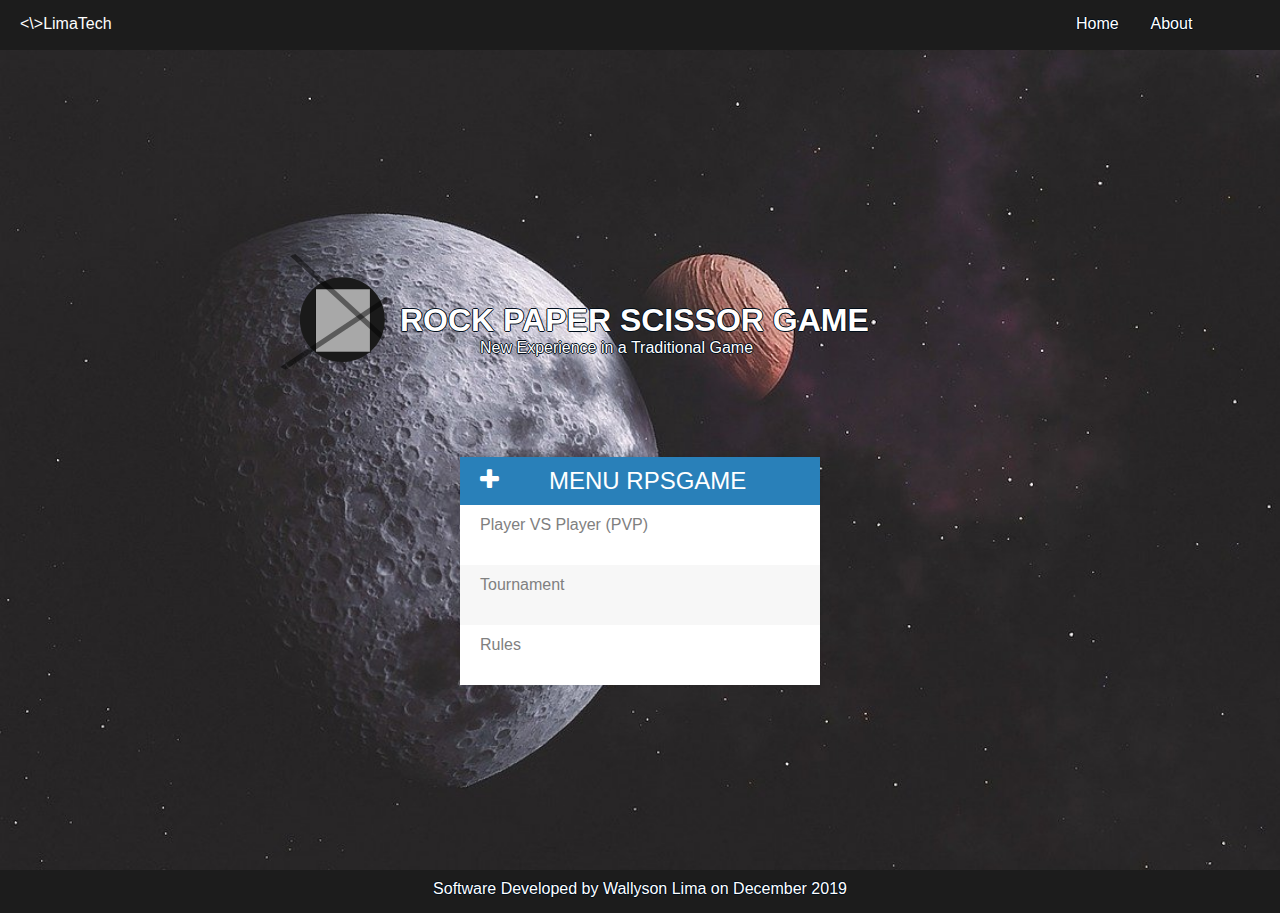
<file: FrontEnd/index.html>
<!DOCTYPE html>
<html>
    <head>
        <title>RPSGame</title>
        <link rel="stylesheet" type="text/css" href="https://stackpath.bootstrapcdn.com/font-awesome/4.7.0/css/font-awesome.min.css">
        <link rel="stylesheet" href="css/main.css">
        <script type="text/javascript" src="js/lib/jquery-3.3.1.min.js"></script>
        <link rel="stylesheet" type="text/css" href="css/todos.css">
    </head>

    <body>
        <nav id="menu">
            <ul>
                <li class="brand"><\>LimaTech</li>
                <li><a href="index.html">Home</a></li>
                <li><a href="about.html">About</a></li>
            </ul>
        </nav>

        <div class="container2">
            <img class="logo" src="images/logo.png">
            <h1 class="title">ROCK PAPER SCISSOR GAME</h1>
            <h7 class="subtitle">New Experience in a Traditional Game</h7>

            <div id="container" class="todo">
                <h1><i class="fa fa-plus"></i>MENU RPSGame</h1>
                <ul>
                    <li><span><i class="fa fa-linux"></i></span><a href="player.html">Player VS Player (PVP)</a></li>
                    <li><span><i class="fa fa-linux"></i></span><a href="#">Tournament</a></li>
                    <li><span><i class="fa fa-linux"></i></span><a href="rules.html">Rules</a></li>
                </ul>
            </div>
        </div>
    
        <footer>   
            <p class="foot">Software Developed by Wallyson Lima on December 2019</p>
        </footer>
    </body>
</html>
</file>
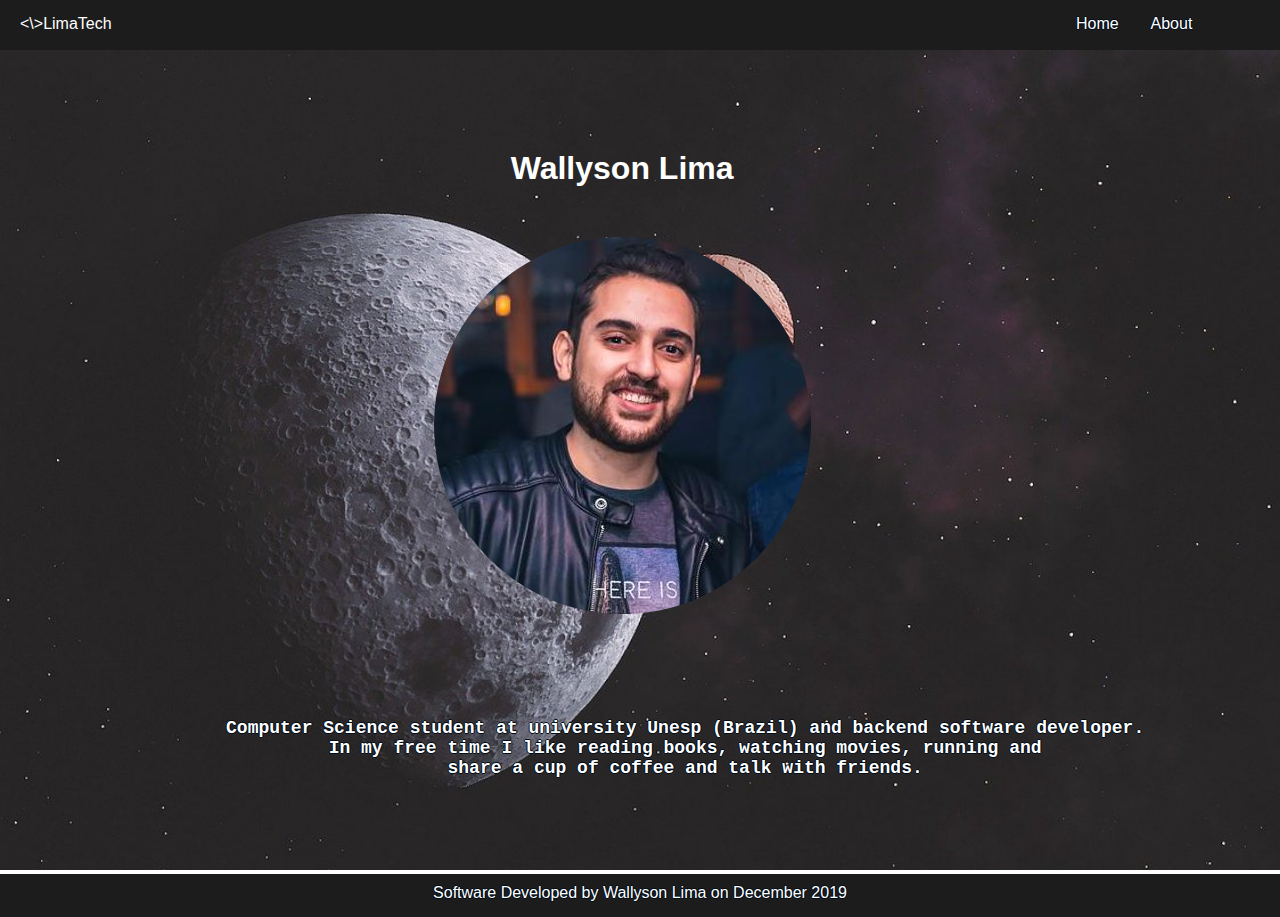
<file: FrontEnd/about.html>
<!DOCTYPE html>
<html>
    <head>
        <title>RPSGame</title>
        <link rel="stylesheet" href="css/main.css">
        <link rel="stylesheet" type="text/css" href="https://stackpath.bootstrapcdn.com/font-awesome/4.7.0/css/font-awesome.min.css">
    </head>

    <body>
        <nav id="menu">
                <ul>
                    <li class="brand"><\>LimaTech</li>
                    <li><a href="index.html">Home</a></li>
                    <li><a href="#">About</a></li>
                </ul>
        </nav>

        <div class="container2">
            <div class="information">
                <h1 class="name">Wallyson Lima</h1>
                <img class="picture" src="images/wally.jpeg">
                <h3>
                    <pre>
                    Computer Science student at university Unesp (Brazil) and backend software developer.
                    In my free time I like reading books, watching movies, running and
                    share a cup of coffee and talk with friends.
                    </pre>
                </h3>
            </div>
        </div>
    
        <footer>   
            <p class="foot">Software Developed by Wallyson Lima on December 2019</p>
        </footer>
    </body>
</html>
</file>
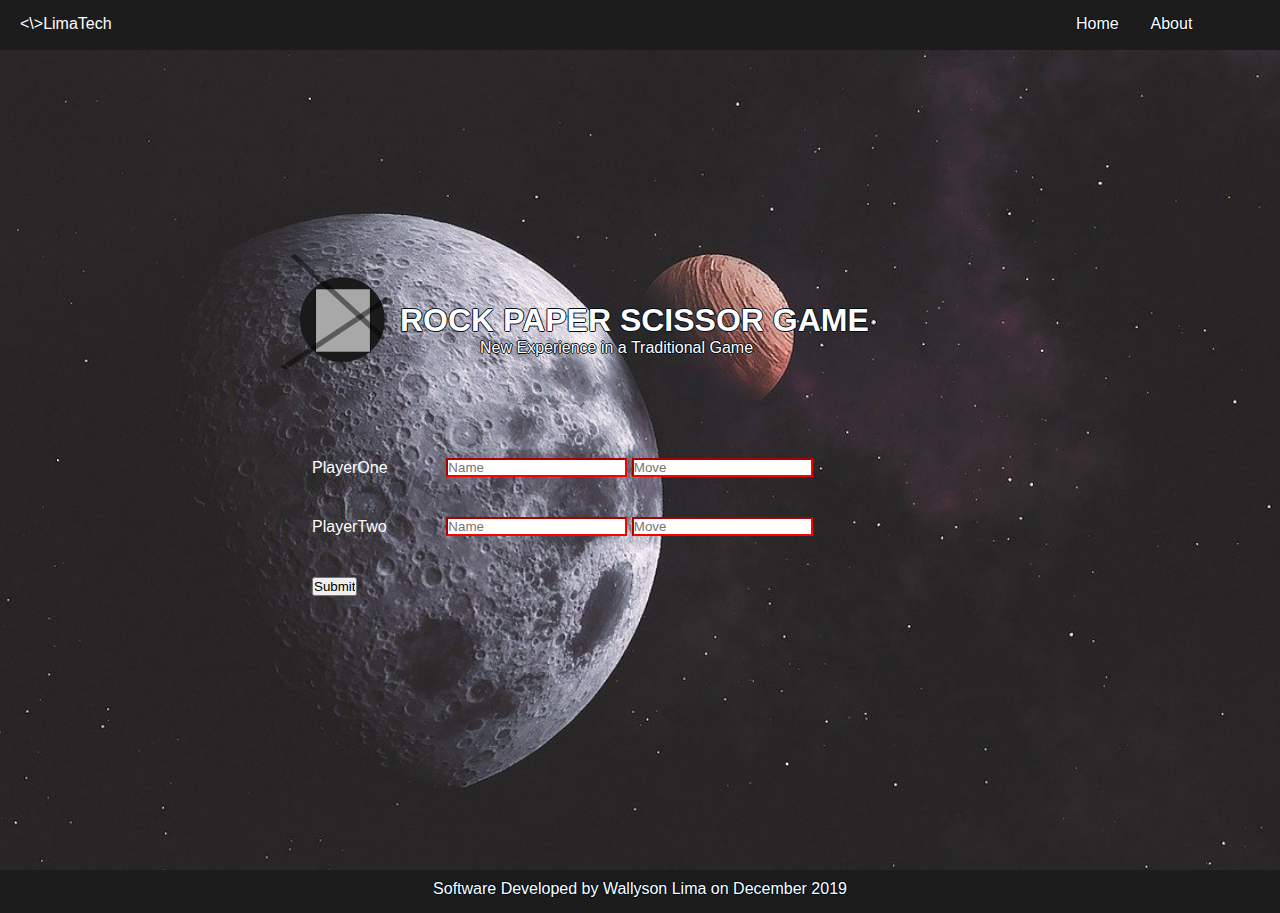
<file: FrontEnd/player.html>
<!DOCTYPE html>
<html>
    <head>
        <title>RPSGame</title>
        <link rel="stylesheet" type="text/css" href="https://stackpath.bootstrapcdn.com/font-awesome/4.7.0/css/font-awesome.min.css">
        <link rel="stylesheet" href="css/main.css">
        <script type="text/javascript" src="js/lib/jquery-3.3.1.min.js"></script>
        <link rel="stylesheet" type="text/css" href="css/todos.css">
    </head>

    <body>
        <nav id="menu">
            <ul>
                <li class="brand"><\>LimaTech</li>
                <li><a href="index.html">Home</a></li>
                <li><a href="about.html">About</a></li>
            </ul>
        </nav>

        <div class="container2">
            <img class="logo" src="images/logo.png">
            <h1 class="title">ROCK PAPER SCISSOR GAME</h1>
            <h7 class="subtitle">New Experience in a Traditional Game</h7>

            <form action="js/play.js">
                <table>
                    <tr>
                        <td>PlayerOne</td>
                        <td><input required type="text" name="nameP1" placeholder="Name"> <input required type="text" name="moveP1" placeholder="Move"></td>
                    </tr>
                    <tr>
                        <td>PlayerTwo</td>
                        <td><input required type="text" name="nameP2" placeholder="Name"> <input required type="text" name="moveP2" placeholder="Move"></td>
                    </tr>
                    <tr>
                        <td><input type="submit" value="Submit"></td>
                    </tr>
                </table>
            </form>
        </div>
    
        <footer>   
            <p class="foot">Software Developed by Wallyson Lima on December 2019</p>
        </footer>
    </body>
</html>
</file>
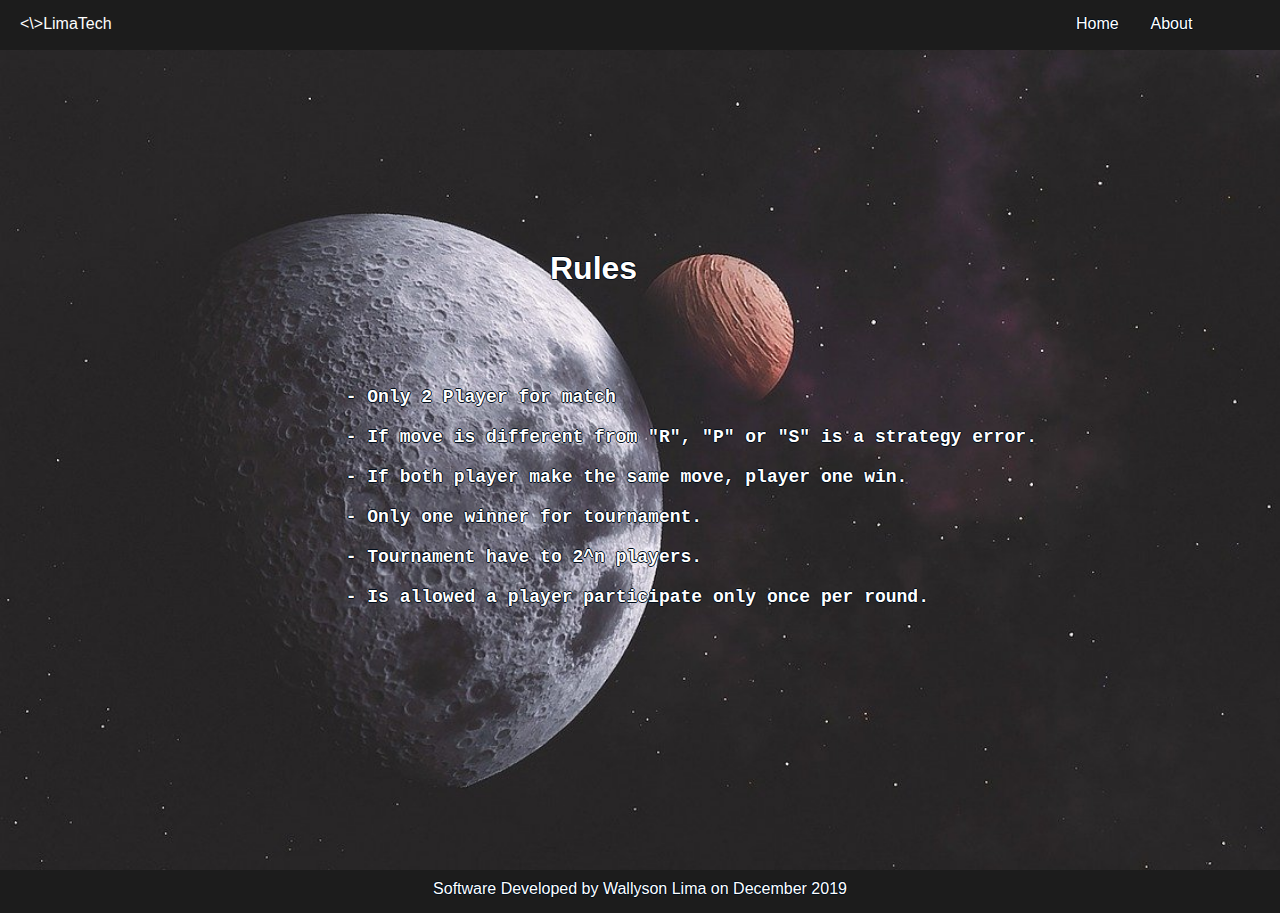
<file: FrontEnd/rules.html>
<!DOCTYPE html>
<html>
    <head>
        <title>RPSGame</title>
        <link rel="stylesheet" href="css/main.css">
        <link rel="stylesheet" type="text/css" href="https://stackpath.bootstrapcdn.com/font-awesome/4.7.0/css/font-awesome.min.css">
    </head>

    <body>
        <nav id="menu">
                <ul>
                    <li class="brand"><\>LimaTech</li>
                    <li><a href="index.html">Home</a></li>
                    <li><a href="about.html">About</a></li>
                </ul>
        </nav>

        <div class="container2">
                <h1 class="rules">Rules</h1>
                <h3>
                    <pre>
                                - Only 2 Player for match

                                - If move is different from "R", "P" or "S" is a strategy error.

                                - If both player make the same move, player one win.

                                - Only one winner for tournament.

                                - Tournament have to 2^n players.
                                
                                - Is allowed a player participate only once per round. 
                    </pre>
                </h3>
        </div>
    
        <footer>   
            <p class="foot">Software Developed by Wallyson Lima on December 2019</p>
        </footer>
    </body>
</html>
</file>
<file: FrontEnd/css/main.css>
* {
    margin: 0;
    padding: 0;
}

body {
    font-family: roboto, verdana, sans-serif;
    width: 100%;
    height: 800px;
    color: white;
}

nav, footer {
    background-color: #1c1c1c;
}

nav {
    height: 50px;
}

#menu ul {
    padding:0px;
    margin:0px;
    list-style:none;
}

#menu ul li { display: inline; }

#menu ul li a {
    margin-top: 15px;
    display: inline-block;
    /* visual do link */
    text-decoration: none;
    width: 50px;
    margin-left: 20px;
    color: white;
    text-shadow: -1px 0 #000d1a, 0 1px #000d1a, 1px 0 #000d1a, 0 -1px #000d1a
}

#menu ul li a:link {
    text-decoration: none;
}

#menu ul li a:hover {
    color: #1a8cff;
}

.brand {
    margin-right: 940px;
    margin-left: 20px;
}

.container2 {
    width: 100%;
    height: 820px;
    background-image: url("../images/background.jpg");
    background-size: cover;
    margin-left: 0;
    margin-right: 0;
    float: center;
    display:inline-block;
}

footer {
    height: 43px;
}

footer p {
    padding-top: 10px;
    padding-bottom: 5px;
    text-align: center;
    text-shadow: -1px 0 #000d1a, 0 1px #000d1a, 1px 0 #000d1a, 0 -1px #000d1a
}

.information {
    text-align: center;
    padding-top: 50px;
    float:left;
    margin-left: 10px;
}

img {
    border-radius: 50%;
    margin-top: 50px;
    margin-left: 150px;
}

h3 {
    margin-top: 100px;
    font-size: 18px;
    text-shadow: -1px 0 #000d1a, 0 1px #000d1a, 1px 0 #000d1a, 0 -1px #000d1a
}

.title {
    margin-left: 400px;
    margin-top: -80px;
    text-shadow: -1px 0 #000d1a, 0 1px #000d1a, 1px 0 #000d1a, 0 -1px #000d1a
}

.subtitle {
    margin-left: 480px;
    text-shadow: -1px 0 #000d1a, 0 1px #000d1a, 1px 0 #000d1a, 0 -1px #000d1a
}

.logo {
    margin-left: 250px;
    margin-top: 200px;
    margin-right: 10px;
}

.picture, .name {
    margin-left: 100px;
    margin-top: 50px;
    margin-right: 10px;
}

.rules {
    margin-left: 550px;
    margin-top: 200px;
    text-shadow: -1px 0 #000d1a, 0 1px #000d1a, 1px 0 #000d1a, 0 -1px #000d1a
}

input:required:invalid, input:focus:invalid {
    border-color: red;
}

input:required:valid {
    border-color: green;
}

table {
    width: 800px;
    height: 200px;
    padding: 10px;
    margin-left: 300px;
    margin-top: 70px; 
}
</file>
<file: FrontEnd/css/todos.css>
.todo h1 {
	background: #2980b9;
	color: white;
	margin: 0;
	padding: 10px 20px;
	text-transform: uppercase;
	font-size: 24px;
	font-weight: normal;

}

.todo ul {
	list-style: none;
	margin: 0;
	padding: 0;
}

.todo .fa-plus {
	float: left;
	margin-right: 50px;
}


.todo body {
	font-family: roboto;
	background: #2980b9;  /* fallback for old browsers */
	background: -webkit-linear-gradient(to left, #EAECC6, #2BC0E4);  /* Chrome 10-25, Safari 5.1-6 */
	background: linear-gradient(to left, #EAECC6, #2BC0E4); /* W3C, IE 10+/ Edge, Firefox 16+, Chrome 26+, Opera 12+, Safari 7+ */
}

.todo li {
	background: #fff;
	height: 60px;
	line-height: 40px;
	color: #666;
}
 
.todo span {
	background-color: #2980b9;
	height: 60px;
	margin-right: 20px;
	text-align: center;
	color: white;
	width: 0px;
	display: inline-block;
	transition: 0.2s linear;
	opacity: 0;
}

.todo li:hover span{
	width: 60px;
	opacity: 1.0;
}

.todo input {
	font-size: 18px;
	background-color: #f7f7f7;
	width: 100%;
	padding: 13px 13px 13px 20px;
	box-sizing: border-box;
	color: #2980b9;
	border: 3px solid rgba(0, 0, 0, 0);
}

.todo li:nth-child(2n) {
	background: #f7f7f7;
}

.todo input:focus {
	background: #fff;
	border: 3px solid #2980b9;
	outline: none;
}

#container {
	width: 360px;
	margin: 100px auto;
	background: #f7f7f7;
	box-shadow: 0 0 3px rgb(0, 0, 0, 0.1);
}

.todo .completed {
	color: gray;
	text-decoration: line-through;
}

.todo a {
	text-decoration: none;
	color: gray;
}
</file>
